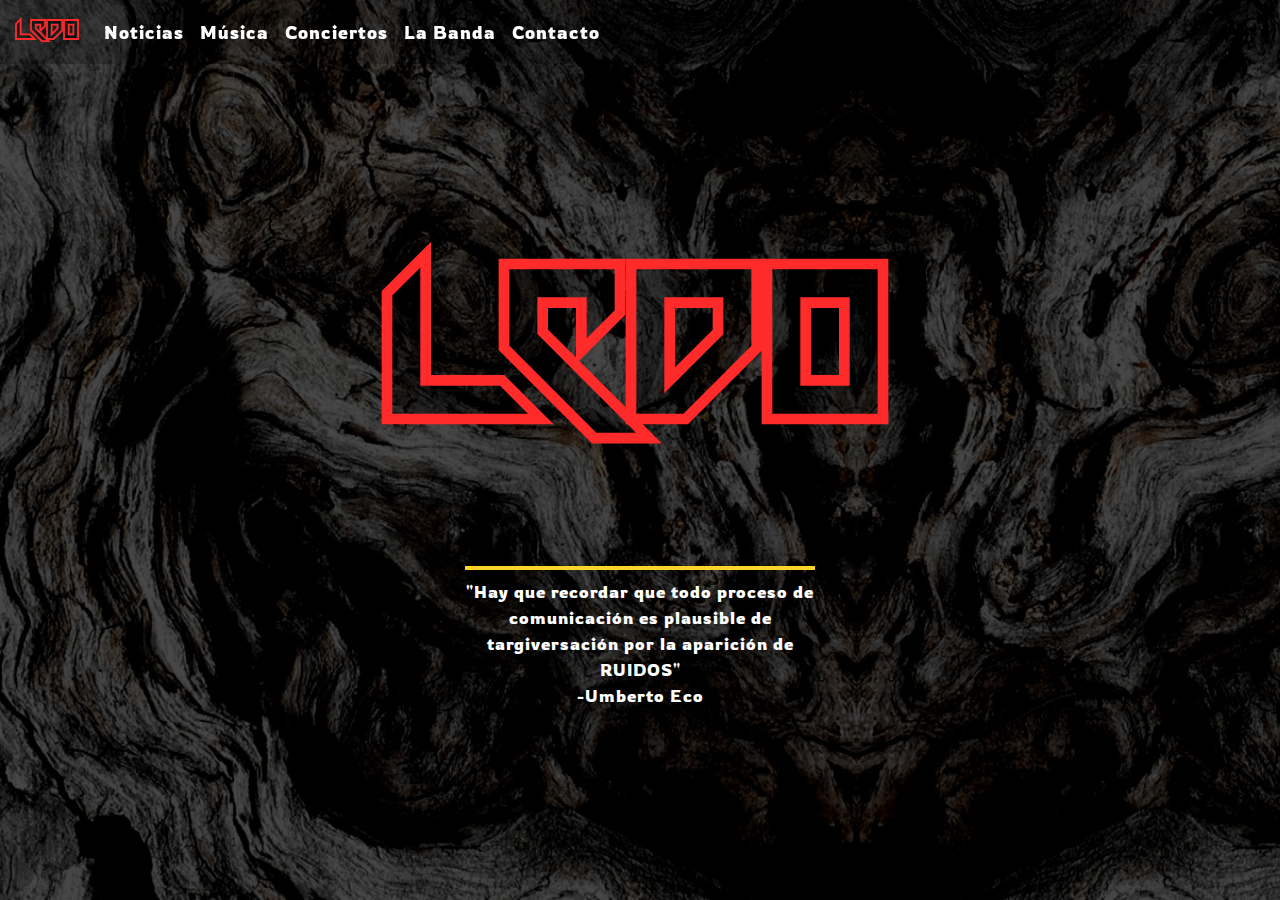
<file: index.html>
<!DOCTYPE html>
<html lang="en" dir="ltr">
  <head>
    <meta charset="utf-8">
    <title>LCDO</title>
    <meta name="viewport" content="width=device-width, initial-scale=1">
    <link rel="stylesheet" href="https://stackpath.bootstrapcdn.com/bootstrap/4.3.1/css/bootstrap.min.css" integrity="sha384-ggOyR0iXCbMQv3Xipma34MD+dH/1fQ784/j6cY/iJTQUOhcWr7x9JvoRxT2MZw1T" crossorigin="anonymous">
    <link href='https://fonts.googleapis.com/css?family=Rowdies' rel='stylesheet'>


    <link rel="stylesheet" href="./css/main.css">
  </head>
  <body>

    <!-- NAVBAR -->
    <nav class="navbar smart-scroll fixed-top navbar-expand-lg">
      <a class="navbar-brand logo" href="#home" id="logoNav">LCDO</a>
      <button class="navbar-toggler" type="button" data-toggle="collapse" data-target="#navbar" aria-controls="navbar" aria-expanded="false" aria-label="Toggle navigation">
        <span class="navbar-toggler-icon"><p>||</p></span>
      </button>

      <div class="collapse navbar-collapse" id="navbar">
        <div class="nav navbar-nav">
          <a class="nav-item nav-link active" href="./pages/noticias.html">Noticias</a>
          <a class="nav-item nav-link" href="./pages/musica.html">Música</a>
          <a class="nav-item nav-link" href="./pages/conciertos.html">Conciertos</a>
          <a class="nav-item nav-link" href="./pages/banda.html">La Banda</a>
          <a class="nav-item nav-link" href="./pages/contacto.html">Contacto</a>
        </div>
      </div>
    </nav>




    <!-- HOME -->
    <div class="seccion Home" id="home">
      <div class="container Home">
        <div class="row h-100 d-flex justify-content-center align-items-center">
          <div class="col-lg-4 d-flex flex-column justify-content-center align-items-center logoHome">
            <h1 class="logo"id="logoHome">LCDO</h1>
            <p id="citaHome">"Hay que recordar que todo proceso de comunicación es plausible de targiversación
              por la aparición de RUIDOS" <br> -Umberto Eco</p>
          </div>
        </div>
      </div>
    </div>




    <!-- SCRIPTS -->

    <script
    			  src="https://code.jquery.com/jquery-3.5.1.js"
    			  integrity="sha256-QWo7LDvxbWT2tbbQ97B53yJnYU3WhH/C8ycbRAkjPDc="
    			  crossorigin="anonymous"></script>
    <script src="https://code.jquery.com/jquery-3.3.1.slim.min.js" integrity="sha384-q8i/X+965DzO0rT7abK41JStQIAqVgRVzpbzo5smXKp4YfRvH+8abtTE1Pi6jizo" crossorigin="anonymous"></script>
    <script src="https://cdnjs.cloudflare.com/ajax/libs/popper.js/1.14.7/umd/popper.min.js" integrity="sha384-UO2eT0CpHqdSJQ6hJty5KVphtPhzWj9WO1clHTMGa3JDZwrnQq4sF86dIHNDz0W1" crossorigin="anonymous"></script>
    <script src="https://stackpath.bootstrapcdn.com/bootstrap/4.3.1/js/bootstrap.min.js" integrity="sha384-JjSmVgyd0p3pXB1rRibZUAYoIIy6OrQ6VrjIEaFf/nJGzIxFDsf4x0xIM+B07jRM" crossorigin="anonymous"></script>
    <script type="text/javascript" src="./js/main.js">

    </script>
  </body>
</html>
</file>
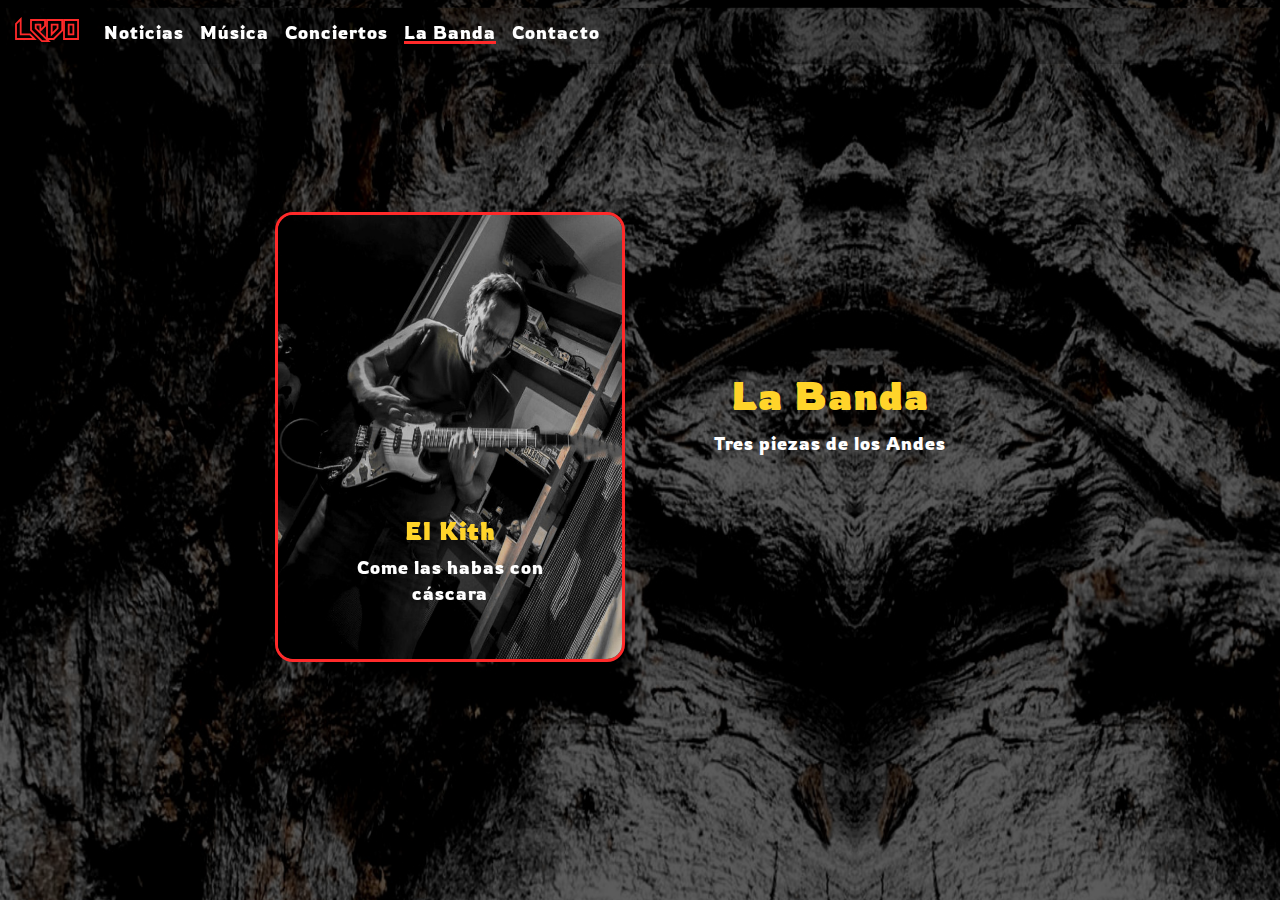
<file: pages/banda.html>
<!DOCTYPE html>
<html lang="en" dir="ltr">
  <head>
    <meta charset="utf-8">
    <title>La Banda</title>
    <meta name="viewport" content="width=device-width, initial-scale=1">
    <link rel="stylesheet" href="https://stackpath.bootstrapcdn.com/bootstrap/4.3.1/css/bootstrap.min.css" integrity="sha384-ggOyR0iXCbMQv3Xipma34MD+dH/1fQ784/j6cY/iJTQUOhcWr7x9JvoRxT2MZw1T" crossorigin="anonymous">
    <link href='https://fonts.googleapis.com/css?family=Rowdies' rel='stylesheet'>


    <link rel="stylesheet" href="../css/main.css">
  </head>
  <body>
    <!-- NAVBAR -->
    <nav class="navbar smart-scroll fixed-top navbar-expand-lg">
      <a class="navbar-brand logo" href="../index.html" id="logoNav">LCDO</a>
      <button class="navbar-toggler" type="button" data-toggle="collapse" data-target="#navbar" aria-controls="navbar" aria-expanded="false" aria-label="Toggle navigation">
        <span class="navbar-toggler-icon"><p>||</p></span>
      </button>

      <div class="collapse navbar-collapse" id="navbar">
        <div class="nav navbar-nav">
          <a class="nav-item nav-link active" href="./noticias.html">Noticias</a>
          <a class="nav-item nav-link" href="./musica.html">Música</a>
          <a class="nav-item nav-link" href="./conciertos.html">Conciertos</a>
          <a class="nav-item nav-link seccionActual" href="./banda.html">La Banda</a>
          <a class="nav-item nav-link" href="./contacto.html">Contacto</a>
        </div>
      </div>
    </nav>


    <!-- LA BANDA -->
    <div class="seccion Banda" id="banda">
      <div class="container">
        <div class="row h-100 d-flex flex-column flex-lg-row  justify-content-center align-items-center">
          <div class="col-lg-4 order-lg-5 d-flex flex-column justify-content-center align-items-center" id="tituloBanda">
            <h1>La Banda</h1>
            <p>Tres piezas de los Andes</p>
          </div>

          <!-- Carrusel -->
          <div class="col-lg-4 d-flex justify-content-center align-items-center">
            <div class="carousel slide" data-ride="carousel">
              <div class="carousel-inner">
                <div class="carousel-item active">
                  <img src="../public/kith.jpg" class="d-block w-100 carrusel" alt="El Kith">
                  <div class="carousel-caption d-none d-block">
                    <h4 class="yellow">El Kith</h4>
                    <p id="descripcion">Come las habas con cáscara</p>
                  </div>
                </div>
                <div class="carousel-item">
                  <img src="../public/juanfer.jpg" class="d-block w-100 carrusel" alt="El Juanfer">
                  <div class="carousel-caption d-none d-block">
                    <h4 class="yellow">El Juanfer</h4>
                    <p>Barrio no mata barrio</p>
                  </div>
                </div>
                <div class="carousel-item">
                  <img src="../public/gabo.jpg" class="d-block w-100 carrusel" alt="El Gabo">
                  <div class="carousel-caption d-none d-block">
                    <h4 class="yellow">El Gabo</h4>
                    <p>Capo para las canícas</p>
                  </div>
                </div>
              </div>
            </div>
          </div>
        </div>
      </div>
    </div>



    <!-- SCRIPTS -->
    <script
    			  src="https://code.jquery.com/jquery-3.5.1.js"
    			  integrity="sha256-QWo7LDvxbWT2tbbQ97B53yJnYU3WhH/C8ycbRAkjPDc="
    			  crossorigin="anonymous"></script>
    <script src="https://cdnjs.cloudflare.com/ajax/libs/popper.js/1.14.7/umd/popper.min.js" integrity="sha384-UO2eT0CpHqdSJQ6hJty5KVphtPhzWj9WO1clHTMGa3JDZwrnQq4sF86dIHNDz0W1" crossorigin="anonymous"></script>
    <script src="https://stackpath.bootstrapcdn.com/bootstrap/4.3.1/js/bootstrap.min.js" integrity="sha384-JjSmVgyd0p3pXB1rRibZUAYoIIy6OrQ6VrjIEaFf/nJGzIxFDsf4x0xIM+B07jRM" crossorigin="anonymous"></script>
    <script type="text/javascript" src="../js/main.js">

    </script>
  </body>
</html>
</file>
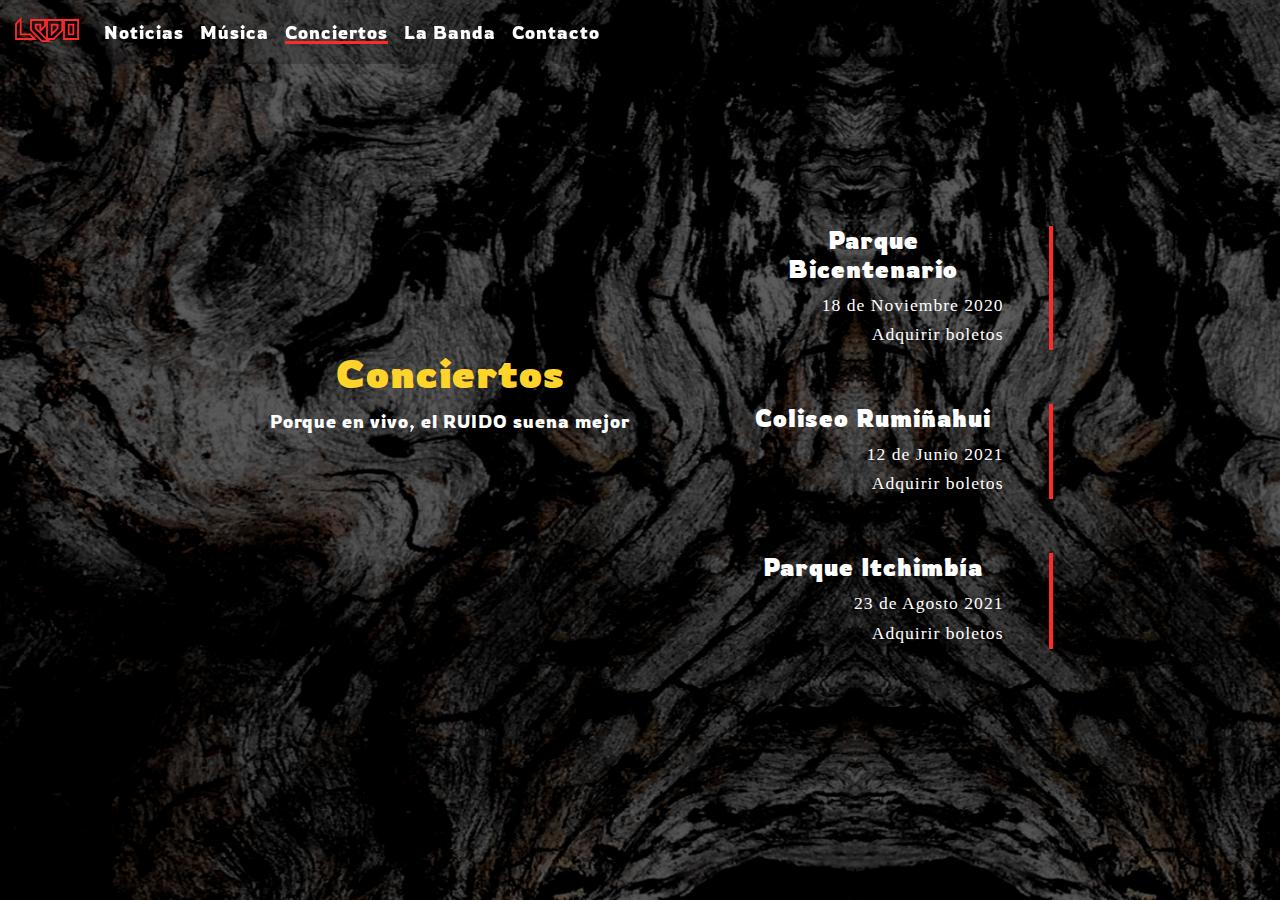
<file: pages/conciertos.html>
<!DOCTYPE html>
<html lang="en" dir="ltr">
  <head>
    <meta charset="utf-8">
    <title>Conciertos</title>
    <meta name="viewport" content="width=device-width, initial-scale=1">
    <link rel="stylesheet" href="https://stackpath.bootstrapcdn.com/bootstrap/4.3.1/css/bootstrap.min.css" integrity="sha384-ggOyR0iXCbMQv3Xipma34MD+dH/1fQ784/j6cY/iJTQUOhcWr7x9JvoRxT2MZw1T" crossorigin="anonymous">
    <link href='https://fonts.googleapis.com/css?family=Rowdies' rel='stylesheet'>


    <link rel="stylesheet" href="../css/main.css">
  </head>
  <body>
    <!-- NAVBAR -->
    <nav class="navbar smart-scroll fixed-top navbar-expand-lg">
      <a class="navbar-brand logo" href="../index.html" id="logoNav">LCDO</a>
      <button class="navbar-toggler" type="button" data-toggle="collapse" data-target="#navbar" aria-controls="navbar" aria-expanded="false" aria-label="Toggle navigation">
        <span class="navbar-toggler-icon"><p>||</p></span>
      </button>

      <div class="collapse navbar-collapse" id="navbar">
        <div class="nav navbar-nav">
          <a class="nav-item nav-link active" href="./noticias.html">Noticias</a>
          <a class="nav-item nav-link" href="./musica.html">Música</a>
          <a class="nav-item nav-link seccionActual" href="./conciertos.html">Conciertos</a>
          <a class="nav-item nav-link" href="./banda.html">La Banda</a>
          <a class="nav-item nav-link" href="./contacto.html">Contacto</a>
        </div>
      </div>
    </nav>


    <!-- CONCIERTOS -->
    <div class="seccion Conciertos" id="conciertos">
      <div class="container">
        <div class="row h-100 d-flex flex-column flex-lg-row justify-content-center align-items-center">
          <div class="col-lg-5 d-flex flex-column justify-content-center align-items-center" id="tituloConciertos">
            <h1>Conciertos</h1>
            <p>Porque en vivo, el RUIDO suena mejor</p>
          </div>
          <div class="col-lg-4 d-flex justify-content-end justify-content-center-lg align-items-center">
            <ul>
              <li class="normal"> <h4 >Parque Bicentenario</h4> 18 de Noviembre 2020 <br> <a  class="normal" href="#">Adquirir boletos</a> </li>
              <li class="normal"> <h4>Coliseo Rumiñahui</h4>  12 de Junio 2021 <br> <a class="normal" href="#">Adquirir boletos</a> </li>
              <li class="normal"> <h4>Parque Itchimbía </h4> 23 de Agosto 2021 <br> <a class="normal" href="#">Adquirir boletos</a> </li>
            </ul>
          </div>
        </div>
      </div>
    </div>



    <!-- SCRIPTS -->
    <script
    			  src="https://code.jquery.com/jquery-3.5.1.js"
    			  integrity="sha256-QWo7LDvxbWT2tbbQ97B53yJnYU3WhH/C8ycbRAkjPDc="
    			  crossorigin="anonymous"></script>
    <script src="https://cdnjs.cloudflare.com/ajax/libs/popper.js/1.14.7/umd/popper.min.js" integrity="sha384-UO2eT0CpHqdSJQ6hJty5KVphtPhzWj9WO1clHTMGa3JDZwrnQq4sF86dIHNDz0W1" crossorigin="anonymous"></script>
    <script src="https://stackpath.bootstrapcdn.com/bootstrap/4.3.1/js/bootstrap.min.js" integrity="sha384-JjSmVgyd0p3pXB1rRibZUAYoIIy6OrQ6VrjIEaFf/nJGzIxFDsf4x0xIM+B07jRM" crossorigin="anonymous"></script>
    <script type="text/javascript" src="../js/main.js">

    </script>
  </body>
</html>
</file>
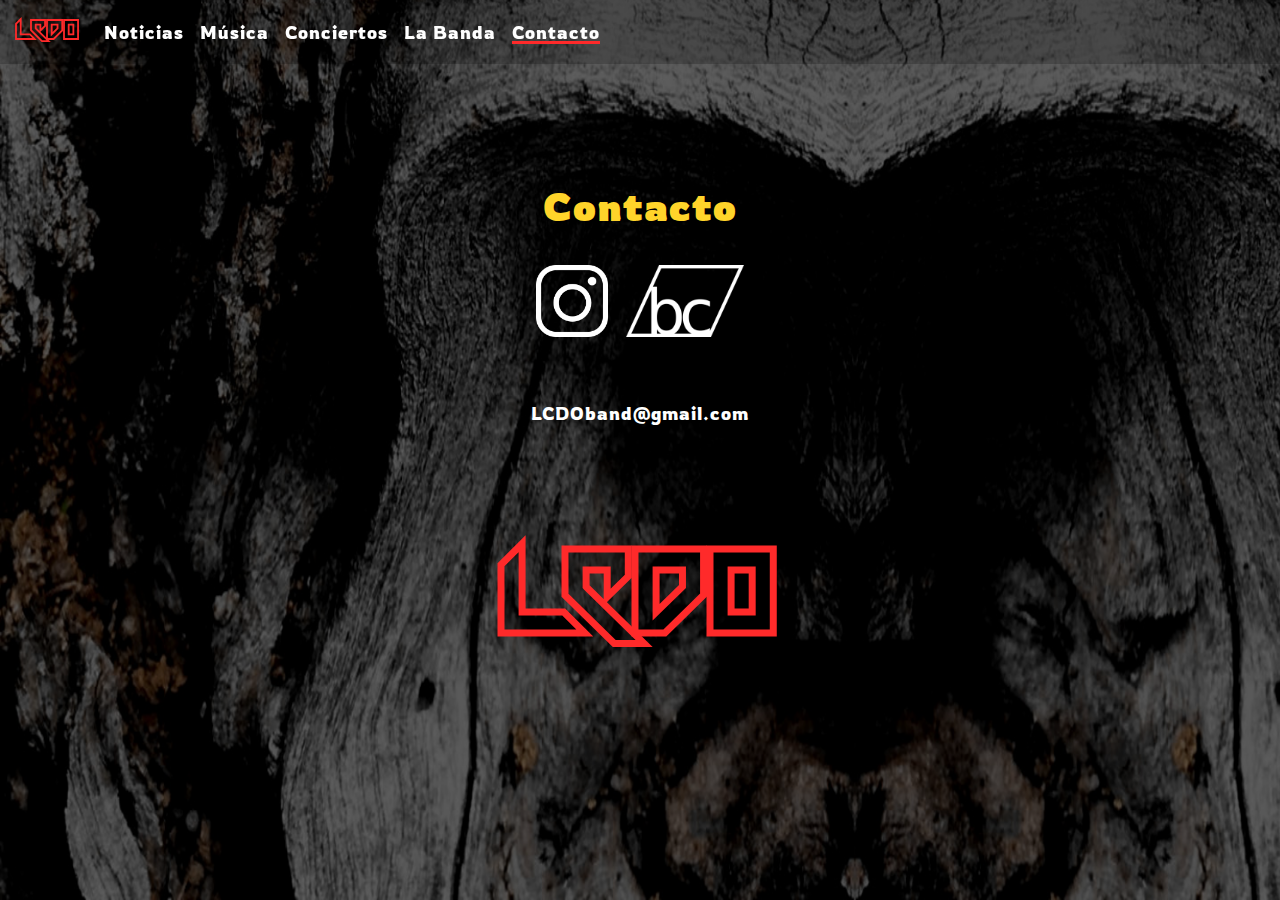
<file: pages/contacto.html>
<!DOCTYPE html>
<html lang="en" dir="ltr">
  <head>
    <meta charset="utf-8">
    <title>Contacto</title>
    <meta name="viewport" content="width=device-width, initial-scale=1">
    <link rel="stylesheet" href="https://stackpath.bootstrapcdn.com/bootstrap/4.3.1/css/bootstrap.min.css" integrity="sha384-ggOyR0iXCbMQv3Xipma34MD+dH/1fQ784/j6cY/iJTQUOhcWr7x9JvoRxT2MZw1T" crossorigin="anonymous">
    <link href='https://fonts.googleapis.com/css?family=Rowdies' rel='stylesheet'>


    <link rel="stylesheet" href="../css/main.css">
  </head>
  <body>
    <!-- NAVBAR -->
    <nav class="navbar smart-scroll fixed-top navbar-expand-lg">
      <a class="navbar-brand logo" href="../index.html" id="logoNav">LCDO</a>
      <button class="navbar-toggler" type="button" data-toggle="collapse" data-target="#navbar" aria-controls="navbar" aria-expanded="false" aria-label="Toggle navigation">
        <span class="navbar-toggler-icon"><p>||</p></span>
      </button>

      <div class="collapse navbar-collapse" id="navbar">
        <div class="nav navbar-nav">
          <a class="nav-item nav-link active" href="./noticias.html">Noticias</a>
          <a class="nav-item nav-link" href="./musica.html">Música</a>
          <a class="nav-item nav-link" href="./conciertos.html">Conciertos</a>
          <a class="nav-item nav-link" href="./banda.html">La Banda</a>
          <a class="nav-item nav-link seccionActual" href="./contacto.html">Contacto</a>
        </div>
      </div>
    </nav>


    <!-- CONTACTO -->
    <div class="seccion Contacto" id="contacto">
      <div class="container">
        <div class="row h-100 d-flex justify-content-center align-items-center ">
          <div class="col-lg-4 d-flex flex-column justify-content-center align-items-center"id="tituloContacto">
            <h1>Contacto</h1>
            <div class="row d-flex justify-content-center align-items-center ">
              <a href="#"><img src="../public/instagram.png"  class="logoExterno" id="logoInstagram" alt=""></a>
              <a href="https://lcdo.bandcamp.com/releases" target="_blank"><img src="../public/bandcamp.png" class="logoExterno" id="logoBandcamp" alt=""></a>
            </div>

              <br><p>LCDOband@gmail.com</p>
            <a href="../index.html"><h1 class="logo" id="logoContacto"> LCDO </h1></a>
        </div>
      </div>
    </div>



    <!-- SCRIPTS -->
    <script
    			  src="https://code.jquery.com/jquery-3.5.1.js"
    			  integrity="sha256-QWo7LDvxbWT2tbbQ97B53yJnYU3WhH/C8ycbRAkjPDc="
    			  crossorigin="anonymous"></script>
    <script src="https://cdnjs.cloudflare.com/ajax/libs/popper.js/1.14.7/umd/popper.min.js" integrity="sha384-UO2eT0CpHqdSJQ6hJty5KVphtPhzWj9WO1clHTMGa3JDZwrnQq4sF86dIHNDz0W1" crossorigin="anonymous"></script>
    <script src="https://stackpath.bootstrapcdn.com/bootstrap/4.3.1/js/bootstrap.min.js" integrity="sha384-JjSmVgyd0p3pXB1rRibZUAYoIIy6OrQ6VrjIEaFf/nJGzIxFDsf4x0xIM+B07jRM" crossorigin="anonymous"></script>
    <script type="text/javascript" src="../js/main.js">

    </script>
  </body>
</html>
</file>
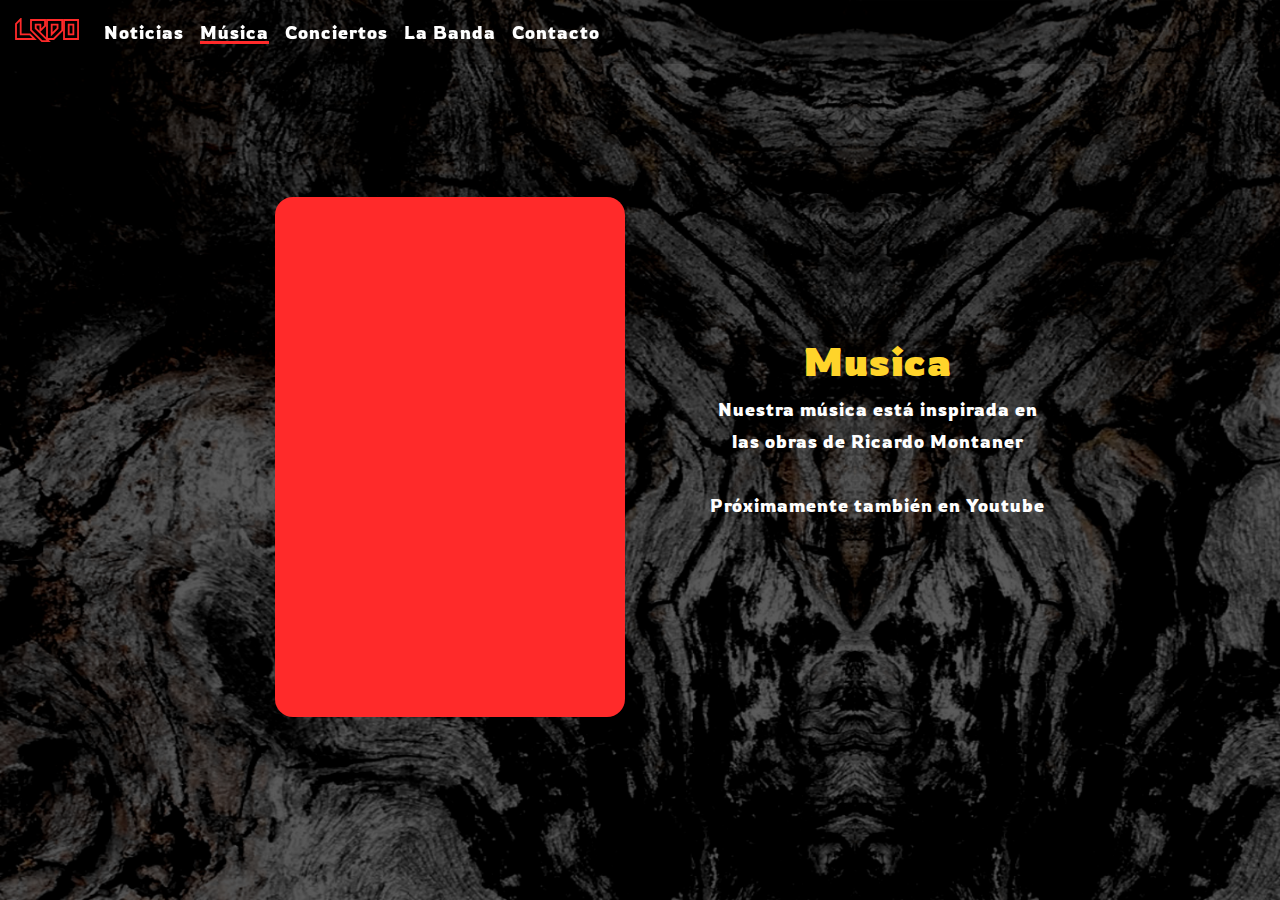
<file: pages/musica.html>
<!DOCTYPE html>
<html lang="en" dir="ltr">
  <head>
    <meta charset="utf-8">
    <title>Música</title>
    <meta name="viewport" content="width=device-width, initial-scale=1">
    <link rel="stylesheet" href="https://stackpath.bootstrapcdn.com/bootstrap/4.3.1/css/bootstrap.min.css" integrity="sha384-ggOyR0iXCbMQv3Xipma34MD+dH/1fQ784/j6cY/iJTQUOhcWr7x9JvoRxT2MZw1T" crossorigin="anonymous">
    <link href='https://fonts.googleapis.com/css?family=Rowdies' rel='stylesheet'>


    <link rel="stylesheet" href="../css/main.css">
  </head>
  <body>
    <!-- NAVBAR -->
    <nav class="navbar smart-scroll fixed-top navbar-expand-lg">
      <a class="navbar-brand logo" href="../index.html" id="logoNav">LCDO</a>
      <button class="navbar-toggler" type="button" data-toggle="collapse" data-target="#navbar" aria-controls="navbar" aria-expanded="false" aria-label="Toggle navigation">
        <span class="navbar-toggler-icon"><p>||</p></span>
      </button>

      <div class="collapse navbar-collapse" id="navbar">
        <div class="nav navbar-nav">
          <a class="nav-item nav-link active" href="./noticias.html">Noticias</a>
          <a class="nav-item nav-link seccionActual" href="./musica.html">Música</a>
          <a class="nav-item nav-link" href="./conciertos.html">Conciertos</a>
          <a class="nav-item nav-link" href="./banda.html">La Banda</a>
          <a class="nav-item nav-link" href="./contacto.html">Contacto</a>
        </div>
      </div>
    </nav>



    <!-- MUSICA -->
    <div class="seccion Musica" id="musica">
      <div class="container Musica">
        <div class="row h-100 d-flex flex-column flex-lg-row justify-content-center align-items-center">
          <div class="col-lg-4 d-flex flex-column justify-content-center align-items-center order-lg-6" id="tituloMusica">
            <h1>Musica</h1>
            <p>Nuestra música está inspirada en las obras de Ricardo Montaner <br><br> Próximamente también en Youtube</p>
          </div>

          <!-- BandCamp -->
          <div class="col-lg-5 d-none d-lg-flex justify-content-center align-items-center bandcampGrande">
            <iframe style="border: 0; width: 350px; height: 520px;" src="https://bandcamp.com/EmbeddedPlayer/album=182468486/size=large/bgcol=333333/linkcol=e32c14/transparent=true/" seamless><a href="http://lcdo.bandcamp.com/album/ep">EP by LCDO</a></iframe>
          </div>
          <!-- BandCamp para Celular-->
          <div class="col-lg-5 d-flex d-lg-none justify-content-center align-items-center bandcampGrande">
            <iframe style="border: 0; width: 400px; height: 261px;" src="https://bandcamp.com/EmbeddedPlayer/album=182468486/size=large/bgcol=333333/linkcol=e32c14/artwork=small/transparent=true/" seamless><a href="http://lcdo.bandcamp.com/album/ep">EP by LCDO</a></iframe>
          </div>
        </div>
      </div>
    </div>



    <!-- SCRIPTS -->
    <script
    			  src="https://code.jquery.com/jquery-3.5.1.js"
    			  integrity="sha256-QWo7LDvxbWT2tbbQ97B53yJnYU3WhH/C8ycbRAkjPDc="
    			  crossorigin="anonymous"></script>
    <script src="https://cdnjs.cloudflare.com/ajax/libs/popper.js/1.14.7/umd/popper.min.js" integrity="sha384-UO2eT0CpHqdSJQ6hJty5KVphtPhzWj9WO1clHTMGa3JDZwrnQq4sF86dIHNDz0W1" crossorigin="anonymous"></script>
    <script src="https://stackpath.bootstrapcdn.com/bootstrap/4.3.1/js/bootstrap.min.js" integrity="sha384-JjSmVgyd0p3pXB1rRibZUAYoIIy6OrQ6VrjIEaFf/nJGzIxFDsf4x0xIM+B07jRM" crossorigin="anonymous"></script>
    <script type="text/javascript" src="../js/main.js">

    </script>
  </body>
</html>
</file>
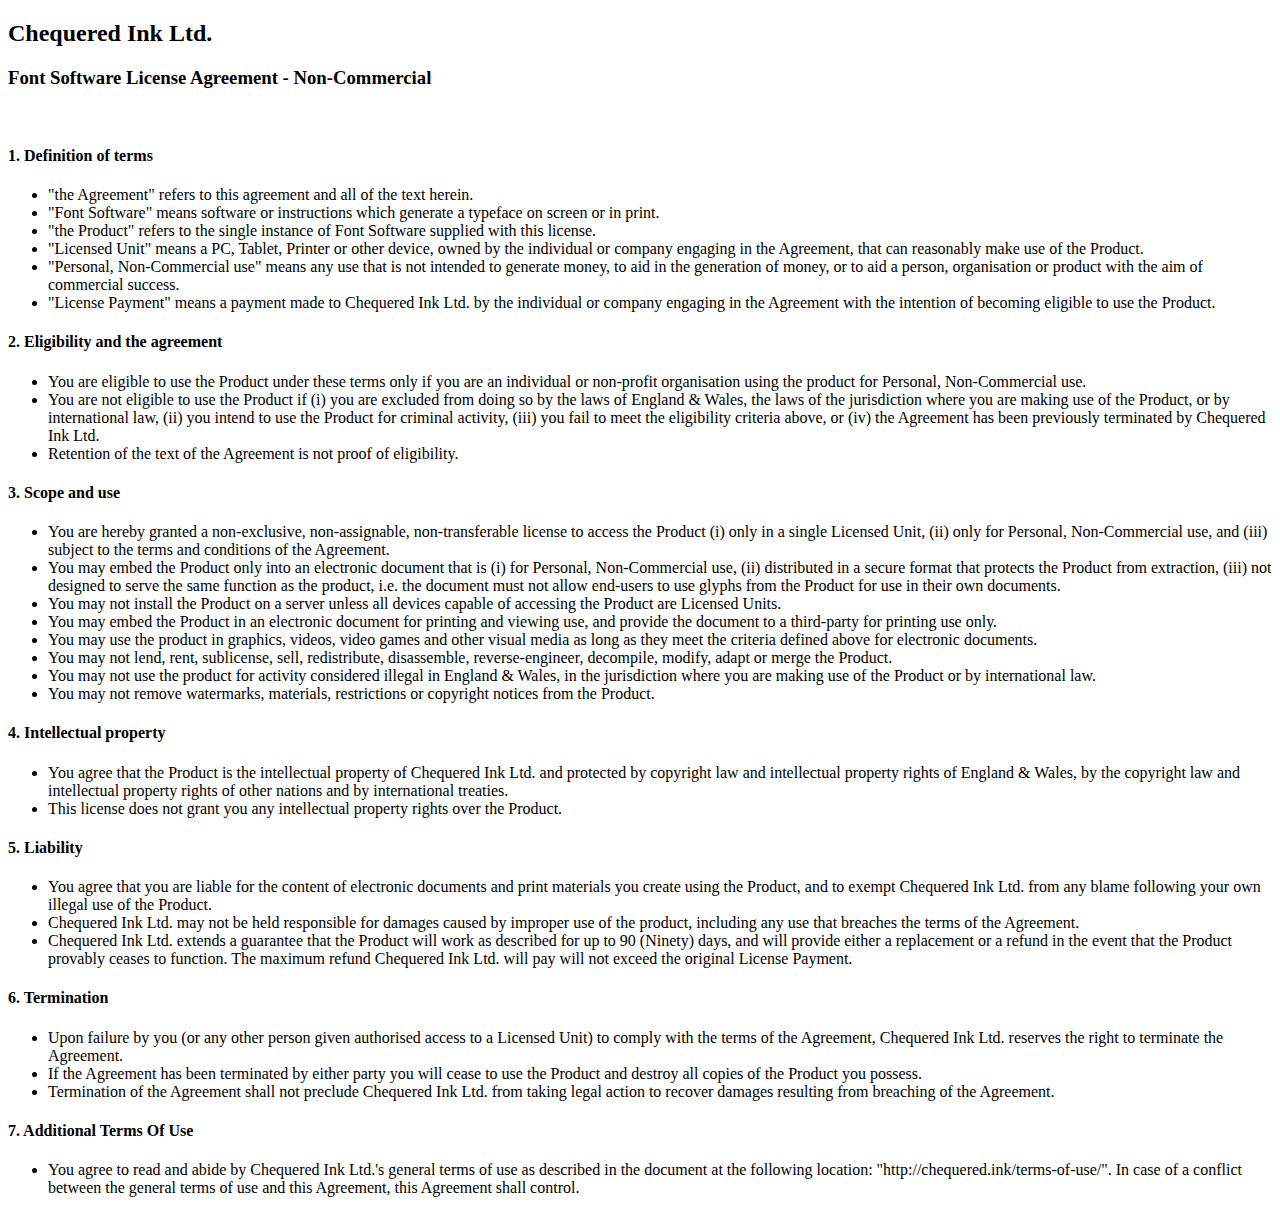
<file: blessings-of-babylon-font/misc/FSLA_NonCommercial_License-4726.html>
<!DOCTYPE html>
<html>
<head>
<title>Font Software License Agreement - Non-Commercial</title>
</head>
<body>
<h2>Chequered Ink Ltd.</h2>
<h3>Font Software License Agreement - Non-Commercial</h3><br/>
<h4>1. Definition of terms</h4>
<ul>
<li>"the Agreement" refers to this agreement and all of the text herein.</li>
<li>"Font Software" means software or instructions which generate a typeface on screen or in print.</li>
<li>"the Product" refers to the single instance of Font Software supplied with this license.</li>
<li>"Licensed Unit" means a PC, Tablet, Printer or other device, owned by the individual or company engaging in the Agreement, that can reasonably make use of the Product.</li>
<li>"Personal, Non-Commercial use" means any use that is not intended to generate money, to aid in the generation of money, or to aid a person, organisation or product with the aim of commercial success.</li>
<li>"License Payment" means a payment made to Chequered Ink Ltd. by the individual or company engaging in the Agreement with the intention of becoming eligible to use the Product.</li>
</ul>

<h4>2. Eligibility and the agreement</h4>
<ul>
<li>You are eligible to use the Product under these terms only if you are an individual or non-profit organisation using the product for Personal, Non-Commercial use.</li>
<li>You are not eligible to use the Product if (i) you are excluded from doing so by the laws of England & Wales, the laws of the jurisdiction where you are making use of the Product, or by international law, (ii) you intend to use the Product for criminal activity, (iii) you fail to meet the eligibility criteria above, or (iv) the Agreement has been previously terminated by Chequered Ink Ltd.</li>
<li>Retention of the text of the Agreement is not proof of eligibility.</li>
</ul>

<h4>3. Scope and use</h4>
<ul>
<li>You are hereby granted a non-exclusive, non-assignable, non-transferable license to access the Product (i) only in a single Licensed Unit, (ii) only for Personal, Non-Commercial use, and (iii) subject to the terms and conditions of the Agreement.</li>
<li>You may embed the Product only into an electronic document that is (i) for Personal, Non-Commercial use, (ii) distributed in a secure format that protects the Product from extraction, (iii) not designed to serve the same function as the product, i.e. the document must not allow end-users to use glyphs from the Product for use in their own documents.</li>
<li>You may not install the Product on a server unless all devices capable of accessing the Product are Licensed Units.</li>
<li>You may embed the Product in an electronic document for printing and viewing use, and provide the document to a third-party for printing use only.</li>
<li>You may use the product in graphics, videos, video games and other visual media as long as they meet the criteria defined above for electronic documents.</li>
<li>You may not lend, rent, sublicense, sell, redistribute, disassemble, reverse-engineer, decompile, modify, adapt or merge the Product.</li>
<li>You may not use the product for activity considered illegal in England & Wales, in the jurisdiction where you are making use of the Product or by international law.</li>
<li>You may not remove watermarks, materials, restrictions or copyright notices from the Product.</li>
</ul>

<h4>4. Intellectual property</h4>
<ul>
<li>You agree that the Product is the intellectual property of Chequered Ink Ltd. and protected by copyright law and intellectual property rights of England & Wales, by the copyright law and intellectual property rights of other nations and by international treaties.</li>
<li>This license does not grant you any intellectual property rights over the Product.</li>
</ul>

<h4>5. Liability</h4>
<ul>
<li>You agree that you are liable for the content of electronic documents and print materials you create using the Product, and to exempt Chequered Ink Ltd. from any blame following your own illegal use of the Product.</li>
<li>Chequered Ink Ltd. may not be held responsible for damages caused by improper use of the product, including any use that breaches the terms of the Agreement.</li>
<li>Chequered Ink Ltd. extends a guarantee that the Product will work as described for up to 90 (Ninety) days, and will provide either a replacement or a refund in the event that the Product provably ceases to function. The maximum refund Chequered Ink Ltd. will pay will not exceed the original License Payment.</li>
</ul>

<h4>6. Termination</h4>
<ul>
<li>Upon failure by you (or any other person given authorised access to a Licensed Unit) to comply with the terms of the Agreement, Chequered Ink Ltd. reserves the right to terminate the Agreement.</li>
<li>If the Agreement has been terminated by either party you will cease to use the Product and destroy all copies of the Product you possess.</li>
<li>Termination of the Agreement shall not preclude Chequered Ink Ltd. from taking legal action to recover damages resulting from breaching of the Agreement.</li>
</ul>

<h4>7. Additional Terms Of Use</h4>
<ul>
<li>You agree to read and abide by Chequered Ink Ltd.'s general terms of use as described in the document at the following location: "http://chequered.ink/terms-of-use/". In case of a conflict between the general terms of use and this Agreement, this Agreement shall control.</li>
</ul>
</body>
</html>
</file>
<file: css/main.css>
/* ------------ DISEÑO TEXTO ------------*/
*, a{
  font-family: 'Rowdies';
  text-align: center;
  color: white;
  letter-spacing: 1px;
}
@font-face {
 font-family: Babylon;
 src: url("../blessings-of-babylon-font/BlessingsOfBabylon-rXg7.ttf");
}
p,a,li{
  font-size:1.1rem;
}
p, a{
  line-height: 32px;
  text-decoration: none;
}
.normal{
  font-family: "Open Sans";
}
h1,h2,h3,h4,h5,h6{
  font-weight: bold;
}
h1{
  color: RGB(255,212,42);
}
.red{
  color: RGB(255,42,42);
}
.yellow{
  color:RGB(255,212,42);
}
a:hover{
  color:RGB(255,42,42);
  text-decoration: none;
}




/* ------------ ESTRUCTURA GENERAL ------------ */
div.seccion{
  height: 100vh;
  background-size: cover;
}
div.container{
  height: 97vh;
  margin-bottom: 3vh;
}



/* ------------ BARRA NAVEGACION ------------*/
.navbar{
  background-color:RGBA(0,0,0,0.2);
}
#logoNav{
  font-size: 1.5rem;
  -webkit-text-stroke-width: 0.2vh;
}
.seccionActual{
  text-decoration: underline;
  text-decoration-thickness: 2.5px;
  text-decoration-color:  RGB(255,42,42);
}
/* Clases necesarias para desaparecer la barra */
.smart-scroll{
  position: fixed;
  top: 0;
  right: 0;
  left: 0;
  z-index: 1030;
}
.scrolled-down{
   transform:translateY(-100%); transition: all 0.3s ease-in-out;
}
.scrolled-up{
   transform:translateY(0); transition: all 0.3s ease-in-out;
}



/* ------------ HOME ------------ */

.seccion.Home{
  background-image: url("../public/texturaHome.png");
}
.logo{
  font-family: "Babylon";
  color: RGBA(0,0,0,0.3);
  -webkit-text-stroke-color: RGB(255,42,42);;
}
#logoHome{
  font-size:22vh;
  margin: 10vh 0 10vh 0;
  -webkit-text-stroke-width: 0.5vh;
}
#citaHome{
  font-size: 1.05em;
  border-style: solid;
  padding-top: 1vh;
  border-color: RGB(255,212,42);
  border-width: 0.5vh 0 0 0 ;
}



/* ------------ Noticias ------------ */

div.seccion.Noticias{
  background-image: url("../public/texturaNoticias.png");
  height: 140vh;
}
div.container.Noticias{
  height: 140vh;
}
#tituloNoticias{
  display: block;
  padding-top: 19vh;
  margin: 0vh 0 5vh 0;
}
img.galeria{
  border-radius: 2vh;
  border-style: solid;
  border-width: 0.4vh;
  margin: 5vh;
  height: 32vh;
  width: 32vh;
}
img.red{
  border-color: RGB(255,42,42);
}
img.red:hover{
  border-color:RGB(255,212,42);
}

/* Ventana modal */
.modal-content{
  background-color:RGBA(0,0,0,0.9);
}
#imagenModal{
  height: 60vh;
  width: 60vh;
}
button.myButton{
  font-size: 1.5rem;
  color: RGB(255,42,42);
  background-color: transparent;
  border-color: transparent;
}



/* ------------ MÚSICA ------------*/

.seccion.Musica{
  background-image: url("../public/texturaMusica.png");
}
#tituloMusica{
  margin: 6vh 0 6vh 0;
}
.bandcampGrande{
  margin-top: 3.2vw;
}
iframe{
  padding: 0.25vh;
  background-color: RGB(255,42,42);
  border-radius: 2vh;
}



/* ------------ Conciertos ------------*/

.seccion.Conciertos{
  background-image: url("../public/texturaConciertos.png");
}
#tituloConciertos{
  margin-bottom: 8vh;
}
ul{
  margin-top: 8vh;
  list-style: none;
}
li{
  text-align: right;
  margin-bottom: 6vh;
  padding-right: 5vh;
  border-style: solid;
  border-color: RGB(255, 42, 42);
  border-width: 0 0.5vh 0 0 ;
}
li#ultimo{
    margin-bottom: 0vh;
}


/* ------------ LA BANDA ------------ */

.seccion.Banda{
  background-image: url("../public/texturaBanda.png");
}
#tituloBanda{
  margin: 1vh 0 4vh 0;
}
img.carrusel{
  height: 50vh;
  border-radius: 2vh;
  border-style: solid;
  border-width: 0.4vh;
  border-color: RGB(255,42,42)
}
p#descripcion, #citaHome{
  line-height: 26px;
}


/* ------------ CONTACTO ------------ */

.seccion.Contacto{
  background-image: url("../public/texturaContacto.png");
}
.logoExterno{
  height: 8vh;
}
#logoContacto{
  font-size: 12vh;
  -webkit-text-stroke-width: 0.4vh;
  margin: 10vh 0 3vh 0;
}
#logoInstagram, #logoBandcamp{
  margin: 3vh 1vh 4vh 1vh;
}


/* ---------- CAMBIOS PARA PANTALLA PEQUEÑA/MEDIANA ---------- */

@media only screen and (max-width: 1200px) {
  .navbar{
    background-color:RGBA(0,0,0,1);
  }
  *{
    letter-spacing: 0.5px;
  }
  p,a,li{
    font-size:1.05rem;
  }
  #logoHome{
    font-size:16.5vh;
  }
  #tituloConciertos{
   margin: 10vh 0 0 0;
  }
  #instagramCelular{
    height: 0;
  }

}
</file>
